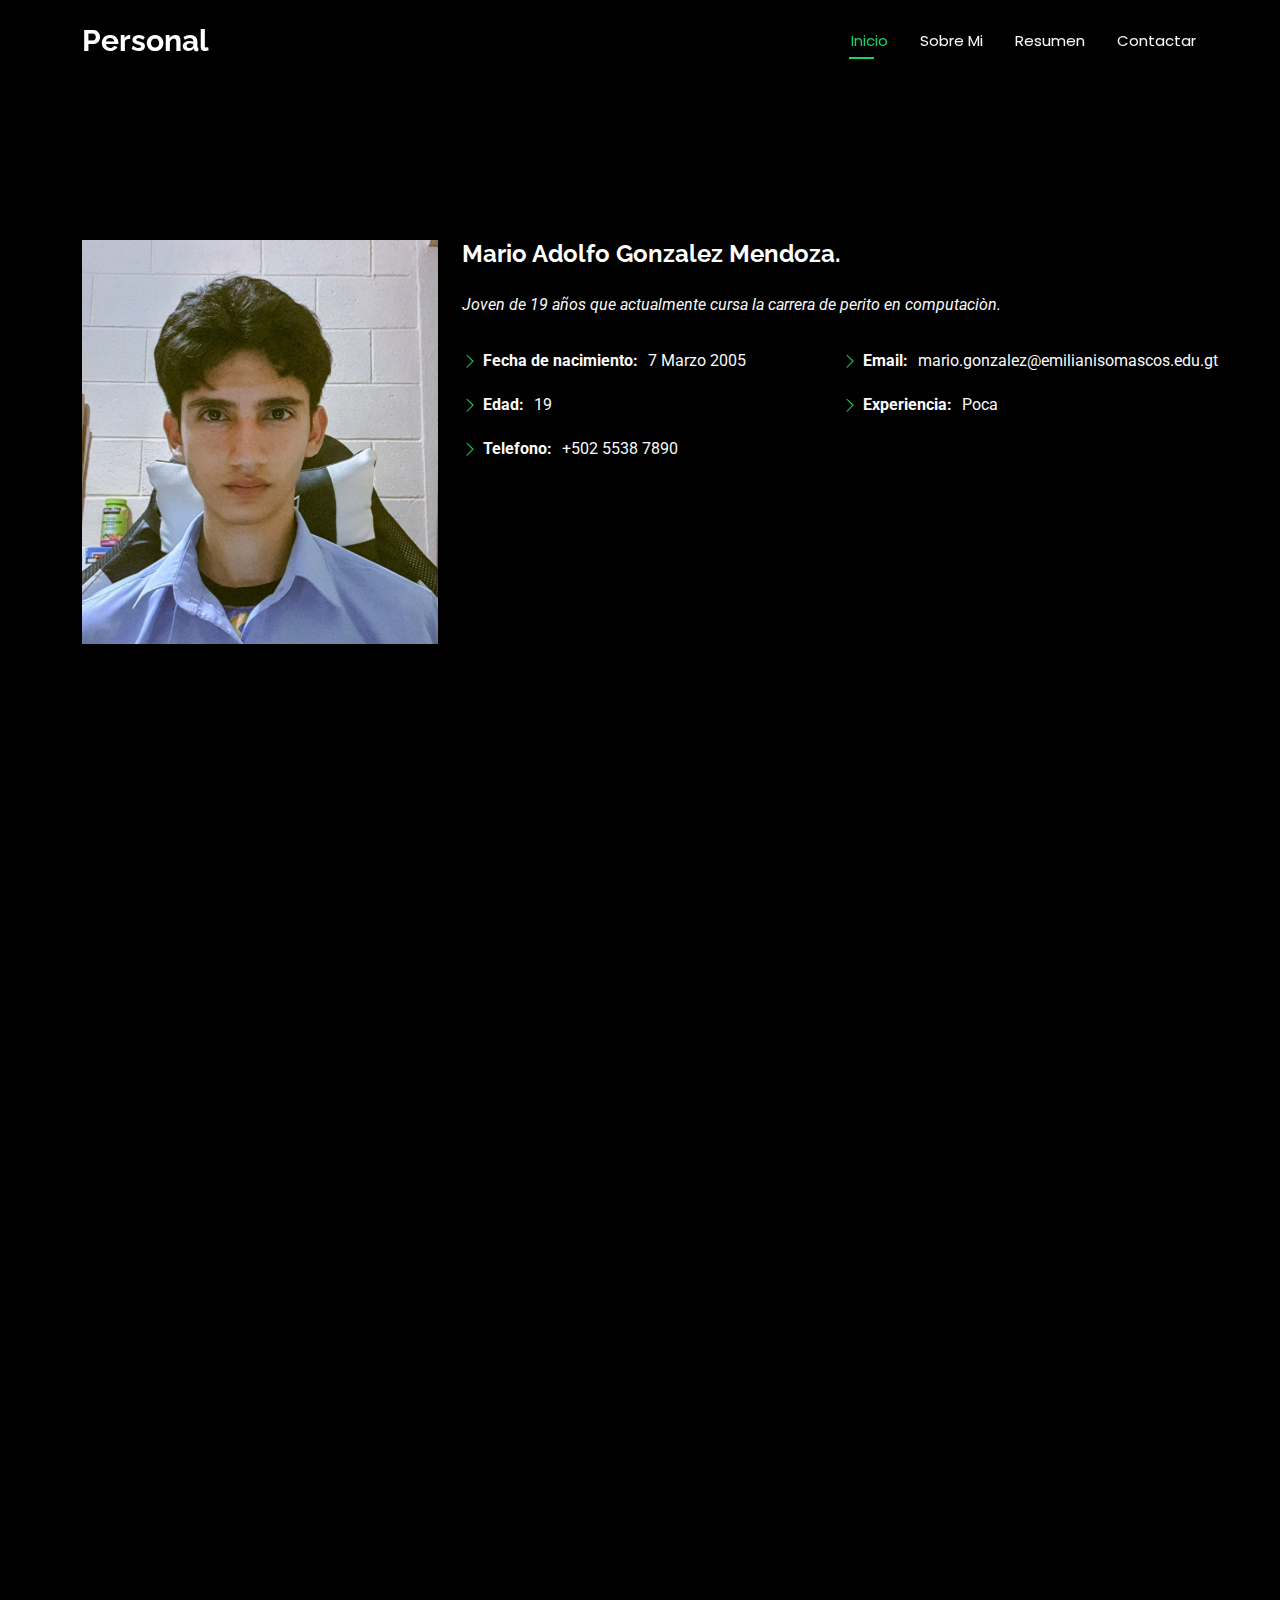
<file: about.html>
<!DOCTYPE html>
<html lang="en">

<head>
  <meta charset="utf-8">
  <meta content="width=device-width, initial-scale=1.0" name="viewport">
  <title>About - Personal Bootstrap Template</title>
  <meta name="description" content="">
  <meta name="keywords" content="">

  <!-- Favicons -->
  <link href="assets/img/favicon.png" rel="icon">
  <link href="assets/img/apple-touch-icon.png" rel="apple-touch-icon">

  <!-- Fonts -->
  <link href="https://fonts.googleapis.com" rel="preconnect">
  <link href="https://fonts.gstatic.com" rel="preconnect" crossorigin>
  <link href="https://fonts.googleapis.com/css2?family=Roboto:ital,wght@0,100;0,300;0,400;0,500;0,700;0,900;1,100;1,300;1,400;1,500;1,700;1,900&family=Poppins:ital,wght@0,100;0,200;0,300;0,400;0,500;0,600;0,700;0,800;0,900;1,100;1,200;1,300;1,400;1,500;1,600;1,700;1,800;1,900&family=Raleway:ital,wght@0,100;0,200;0,300;0,400;0,500;0,600;0,700;0,800;0,900;1,100;1,200;1,300;1,400;1,500;1,600;1,700;1,800;1,900&display=swap" rel="stylesheet">

  <!-- Vendor CSS Files -->
  <link href="assets/vendor/bootstrap/css/bootstrap.min.css" rel="stylesheet">
  <link href="assets/vendor/bootstrap-icons/bootstrap-icons.css" rel="stylesheet">
  <link href="assets/vendor/aos/aos.css" rel="stylesheet">
  <link href="assets/vendor/swiper/swiper-bundle.min.css" rel="stylesheet">
  <link href="assets/vendor/glightbox/css/glightbox.min.css" rel="stylesheet">

  <!-- Main CSS File -->
  <link href="assets/css/main.css" rel="stylesheet">

  <!-- =======================================================
  * Template Name: Personal
  * Template URL: https://bootstrapmade.com/personal-free-resume-bootstrap-template/
  * Updated: Aug 07 2024 with Bootstrap v5.3.3
  * Author: BootstrapMade.com
  * License: https://bootstrapmade.com/license/
  ======================================================== -->
</head>

<body class="about-page">

  <header id="header" class="header d-flex align-items-center fixed-top">
    <div class="container-fluid container-xl position-relative d-flex align-items-center justify-content-between">

      <a href="index.html" class="logo d-flex align-items-center">
        <!-- Uncomment the line below if you also wish to use an image logo -->
        <!-- <img src="assets/img/logo.png" alt=""> -->
        <h1 class="sitename">Personal</h1>
      </a>

      <nav id="navmenu" class="navmenu">
        <ul>
          <li><a href="index.html" class="active">Inicio</a></li>
          <li><a href="about.html">Sobre Mi</a></li>
          <li><a href="resume.html">Resumen</a></li>
          <li><a href="contact.html">Contactar</a></li>
        </ul>
        <i class="mobile-nav-toggle d-xl-none bi bi-list"></i>
      </nav>

    </div>
  </header>

  <main class="main">

    <!-- About Section -->
    <section id="about" class="about section">

      <div class="container" data-aos="fade-up" data-aos-delay="100">

        <div class="row gy-4 justify-content-center">
          <div class="col-lg-4">
            <img src="/img/retouch_2024082722080756~2.jpg" class="img-fluid" alt="" width="800px">
          </div>
          <div class="col-lg-8 content">
            <h2>Mario Adolfo Gonzalez Mendoza.</h2>
            <p class="fst-italic py-3">
              Joven de 19 años que actualmente cursa la carrera de perito en computaciòn.
            </p>
            <div class="row">
              <div class="col-lg-6">
                <ul>
                  <li><i class="bi bi-chevron-right"></i> <strong>Fecha de nacimiento:</strong> <span>7 Marzo 2005</span></li>
                  <li><i class="bi bi-chevron-right"></i> <strong>Edad:</strong> <span>19</span></li>
                  <li><i class="bi bi-chevron-right"></i> <strong>Telefono:</strong> <span>+502 5538 7890</span></li>
                </ul>
              </div>
              <div class="col-lg-6">
                <ul>
                  <li><i class="bi bi-chevron-right"></i> <strong>Email:</strong> <span>mario.gonzalez@emilianisomascos.edu.gt</span></li>
                  <li><i class="bi bi-chevron-right"></i> <strong>Experiencia:</strong> <span>Poca</span></li>
                </ul>
              </div>
            </div>
          </div>
        </div>

      </div>

    </section><!-- /About Section -->

    <!-- Stats Section -->
    <section id="stats" class="stats section">

      <div class="container" data-aos="fade-up" data-aos-delay="100">

        <div class="row gy-4">

          <div class="col-lg-3 col-md-6 d-flex flex-column align-items-center">
            <i class="bi bi-emoji-smile"></i>
            <div class="stats-item">
              <span data-purecounter-start="0" data-purecounter-end="1" data-purecounter-duration="1" class="purecounter"></span>
              <p>Clientes Satisfechos</p>
            </div>
          </div><!-- End Stats Item -->

          <div class="col-lg-3 col-md-6 d-flex flex-column align-items-center">
            <i class="bi bi-journal-richtext"></i>
            <div class="stats-item">
              <span data-purecounter-start="0" data-purecounter-end="2" data-purecounter-duration="1" class="purecounter"></span>
              <p>Proyectos</p>
            </div>
          </div><!-- End Stats Item -->

        </div>

      </div>

    </section><!-- /Stats Section -->

    <!-- Skills Section -->
    <section id="skills" class="skills section">

      <!-- Section Title -->
      <div class="container section-title" data-aos="fade-up">
        <h2>Habilidades</h2>
        <div><span>Mis</span> <span class="description-title">Habilidades</span></div>
      </div><!-- End Section Title -->

      <div class="container" data-aos="fade-up" data-aos-delay="100">

        <div class="row skills-content skills-animation">

          <div class="col-lg-6">

            <div class="progress">
              <span class="skill"><span>HTML</span> <i class="val">90%</i></span>
              <div class="progress-bar-wrap">
                <div class="progress-bar" role="progressbar" aria-valuenow="90" aria-valuemin="0" aria-valuemax="100"></div>
              </div>
            </div><!-- End Skills Item -->

            <div class="progress">
              <span class="skill"><span>CSS</span> <i class="val">100%</i></span>
              <div class="progress-bar-wrap">
                <div class="progress-bar" role="progressbar" aria-valuenow="100" aria-valuemin="0" aria-valuemax="100"></div>
              </div>
            </div><!-- End Skills Item -->

            <div class="progress">
              <span class="skill"><span>JavaScript</span> <i class="val">75%</i></span>
              <div class="progress-bar-wrap">
                <div class="progress-bar" role="progressbar" aria-valuenow="75" aria-valuemin="0" aria-valuemax="100"></div>
              </div>
            </div><!-- End Skills Item -->

          </div>

          <div class="col-lg-6">

            <div class="progress">
              <span class="skill"><span>PHP</span> <i class="val">10%</i></span>
              <div class="progress-bar-wrap">
                <div class="progress-bar" role="progressbar" aria-valuenow="10" aria-valuemin="0" aria-valuemax="100"></div>
              </div>
            </div><!-- End Skills Item -->

            <div class="progress">
              <span class="skill"><span>Photoshop</span> <i class="val">15%</i></span>
              <div class="progress-bar-wrap">
                <div class="progress-bar" role="progressbar" aria-valuenow="15" aria-valuemin="0" aria-valuemax="100"></div>
              </div>
            </div><!-- End Skills Item -->

          </div>

        </div>

      </div>

    </section><!-- /Skills Section -->

  </main>

  <footer id="footer" class="footer dark-background">
    <div class="container">
      <div class="social-links d-flex justify-content-center">
        <a href=""><i class="bi bi-facebook"></i></a>
        <a href=""><i class="bi bi-instagram"></i></a>
      </div>
      <div class="container">
      </div>
    </div>
  </footer>

  <!-- Scroll Top -->
  <a href="#" id="scroll-top" class="scroll-top d-flex align-items-center justify-content-center"><i class="bi bi-arrow-up-short"></i></a>

  <!-- Preloader -->
  <div id="preloader"></div>

  <!-- Vendor JS Files -->
  <script src="assets/vendor/bootstrap/js/bootstrap.bundle.min.js"></script>
  <script src="assets/vendor/php-email-form/validate.js"></script>
  <script src="assets/vendor/aos/aos.js"></script>
  <script src="assets/vendor/typed.js/typed.umd.js"></script>
  <script src="assets/vendor/purecounter/purecounter_vanilla.js"></script>
  <script src="assets/vendor/waypoints/noframework.waypoints.js"></script>
  <script src="assets/vendor/swiper/swiper-bundle.min.js"></script>
  <script src="assets/vendor/glightbox/js/glightbox.min.js"></script>
  <script src="assets/vendor/imagesloaded/imagesloaded.pkgd.min.js"></script>
  <script src="assets/vendor/isotope-layout/isotope.pkgd.min.js"></script>

  <!-- Main JS File -->
  <script src="assets/js/main.js"></script>

</body>

</html>
</file>
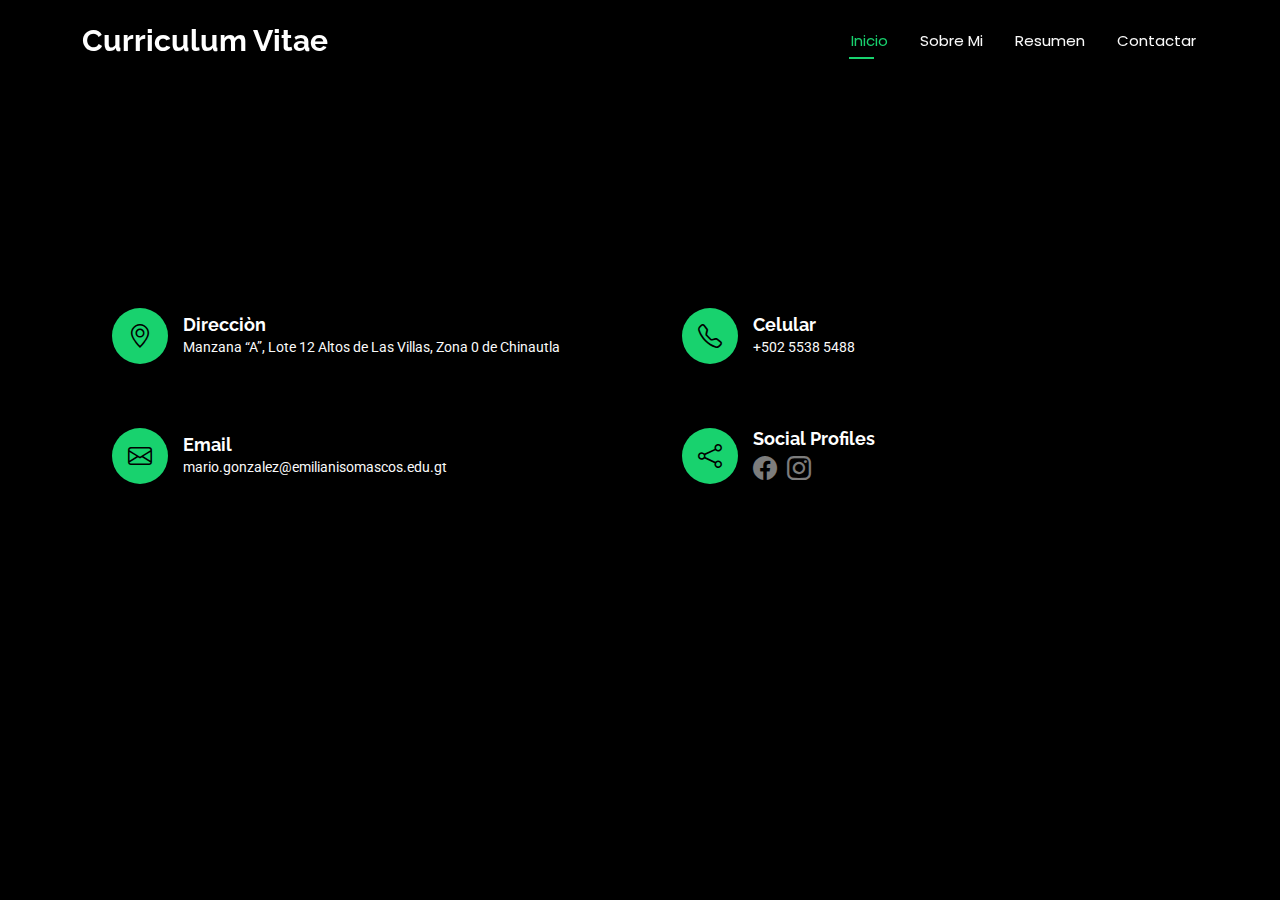
<file: contact.html>
<!DOCTYPE html>
<html lang="en">

<head>
  <meta charset="utf-8">
  <meta content="width=device-width, initial-scale=1.0" name="viewport">
  <title>Contact - Personal Bootstrap Template</title>
  <meta name="description" content="">
  <meta name="keywords" content="">

  <!-- Favicons -->
  <link href="assets/img/favicon.png" rel="icon">
  <link href="assets/img/apple-touch-icon.png" rel="apple-touch-icon">

  <!-- Fonts -->
  <link href="https://fonts.googleapis.com" rel="preconnect">
  <link href="https://fonts.gstatic.com" rel="preconnect" crossorigin>
  <link href="https://fonts.googleapis.com/css2?family=Roboto:ital,wght@0,100;0,300;0,400;0,500;0,700;0,900;1,100;1,300;1,400;1,500;1,700;1,900&family=Poppins:ital,wght@0,100;0,200;0,300;0,400;0,500;0,600;0,700;0,800;0,900;1,100;1,200;1,300;1,400;1,500;1,600;1,700;1,800;1,900&family=Raleway:ital,wght@0,100;0,200;0,300;0,400;0,500;0,600;0,700;0,800;0,900;1,100;1,200;1,300;1,400;1,500;1,600;1,700;1,800;1,900&display=swap" rel="stylesheet">

  <!-- Vendor CSS Files -->
  <link href="assets/vendor/bootstrap/css/bootstrap.min.css" rel="stylesheet">
  <link href="assets/vendor/bootstrap-icons/bootstrap-icons.css" rel="stylesheet">
  <link href="assets/vendor/aos/aos.css" rel="stylesheet">
  <link href="assets/vendor/swiper/swiper-bundle.min.css" rel="stylesheet">
  <link href="assets/vendor/glightbox/css/glightbox.min.css" rel="stylesheet">

  <!-- Main CSS File -->
  <link href="assets/css/main.css" rel="stylesheet">

</head>

<body class="contact-page">

  
  <header id="header" class="header d-flex align-items-center fixed-top">
    <div class="container-fluid container-xl position-relative d-flex align-items-center justify-content-between">

      <a href="index.html" class="logo d-flex align-items-center">
        <!-- Uncomment the line below if you also wish to use an image logo -->
        <!-- <img src="assets/img/logo.png" alt=""> -->
        <h1 class="sitename">Curriculum Vitae</h1>
      </a>

      <nav id="navmenu" class="navmenu">
        <ul>
          <li><a href="index.html" class="active">Inicio</a></li>
          <li><a href="about.html">Sobre Mi</a></li>
          <li><a href="resume.html">Resumen</a></li>
          <li><a href="contact.html">Contactar</a></li>
        </ul>
        <i class="mobile-nav-toggle d-xl-none bi bi-list"></i>
      </nav>

    </div>
  </header>
  <main class="main">

    <!-- Page Title -->
    <div class="page-title" data-aos="fade">
      <br>
      <br>
    </div><!-- End Page Title -->

    <!-- Contact Section -->
    <section id="contact" class="contact section">

      <div class="container" data-aos="fade-up" data-aos-delay="100">

        <div class="row gy-4">

          <div class="col-md-6">
            <div class="info-item d-flex align-items-center" data-aos="fade-up" data-aos-delay="200">
              <i class="icon bi bi-geo-alt flex-shrink-0"></i>
              <div>
                <h3>Direcciòn</h3>
                <p>Manzana “A”, Lote 12 Altos de Las
                  Villas, Zona 0 de Chinautla</p>
              </div>
            </div>
          </div><!-- End Info Item -->

          <div class="col-md-6">
            <div class="info-item d-flex align-items-center" data-aos="fade-up" data-aos-delay="300">
              <i class="icon bi bi-telephone flex-shrink-0"></i>
              <div>
                <h3>Celular</h3>
                <p>+502 5538 5488</p>
              </div>
            </div>
          </div><!-- End Info Item -->

          <div class="col-md-6">
            <div class="info-item d-flex align-items-center" data-aos="fade-up" data-aos-delay="400">
              <i class="icon bi bi-envelope flex-shrink-0"></i>
              <div>
                <h3>Email</h3>
                <p>mario.gonzalez@emilianisomascos.edu.gt</p>
              </div>
            </div>
          </div><!-- End Info Item -->

          <div class="col-md-6">
            <div class="info-item d-flex align-items-center" data-aos="fade-up" data-aos-delay="500">
              <i class="icon bi bi-share flex-shrink-0"></i>
              <div>
                <h3>Social Profiles</h3>
                <div class="social-links">
                  <a href="#"><i class="bi bi-facebook"></i></a>
                  <a href="#"><i class="bi bi-instagram"></i></a>
                </div>
              </div>
            </div>
          </div><!-- End Info Item -->

        </div>

      </div>

    </section><!-- /Contact Section -->

  </main>


  <!-- Scroll Top -->
  <a href="#" id="scroll-top" class="scroll-top d-flex align-items-center justify-content-center"><i class="bi bi-arrow-up-short"></i></a>

  <!-- Preloader -->
  <div id="preloader"></div>

  <!-- Vendor JS Files -->
  <script src="assets/vendor/bootstrap/js/bootstrap.bundle.min.js"></script>
  <script src="assets/vendor/php-email-form/validate.js"></script>
  <script src="assets/vendor/aos/aos.js"></script>
  <script src="assets/vendor/typed.js/typed.umd.js"></script>
  <script src="assets/vendor/purecounter/purecounter_vanilla.js"></script>
  <script src="assets/vendor/waypoints/noframework.waypoints.js"></script>
  <script src="assets/vendor/swiper/swiper-bundle.min.js"></script>
  <script src="assets/vendor/glightbox/js/glightbox.min.js"></script>
  <script src="assets/vendor/imagesloaded/imagesloaded.pkgd.min.js"></script>
  <script src="assets/vendor/isotope-layout/isotope.pkgd.min.js"></script>

  <!-- Main JS File -->
  <script src="assets/js/main.js"></script>

</body>

</html>
</file>
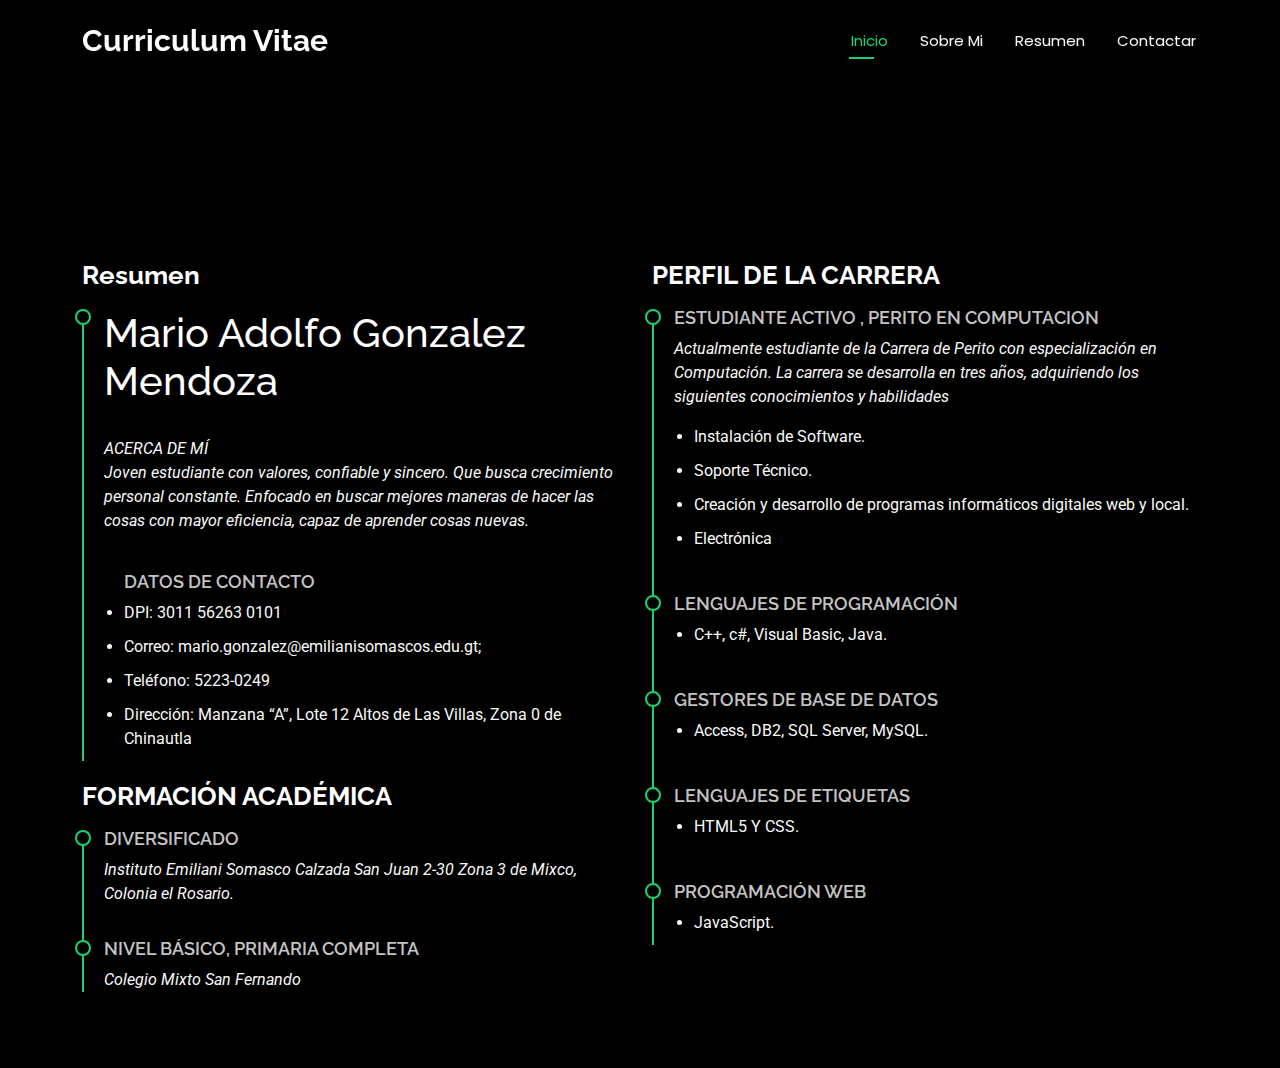
<file: resume.html>
<!DOCTYPE html>
<html lang="en">

<head>
  <meta charset="utf-8">
  <meta content="width=device-width, initial-scale=1.0" name="viewport">
  <title>Resume - Personal Bootstrap Template</title>
  <meta name="description" content="">
  <meta name="keywords" content="">

  <!-- Favicons -->
  <link href="assets/img/favicon.png" rel="icon">
  <link href="assets/img/apple-touch-icon.png" rel="apple-touch-icon">

  <!-- Fonts -->
  <link href="https://fonts.googleapis.com" rel="preconnect">
  <link href="https://fonts.gstatic.com" rel="preconnect" crossorigin>
  <link href="https://fonts.googleapis.com/css2?family=Roboto:ital,wght@0,100;0,300;0,400;0,500;0,700;0,900;1,100;1,300;1,400;1,500;1,700;1,900&family=Poppins:ital,wght@0,100;0,200;0,300;0,400;0,500;0,600;0,700;0,800;0,900;1,100;1,200;1,300;1,400;1,500;1,600;1,700;1,800;1,900&family=Raleway:ital,wght@0,100;0,200;0,300;0,400;0,500;0,600;0,700;0,800;0,900;1,100;1,200;1,300;1,400;1,500;1,600;1,700;1,800;1,900&display=swap" rel="stylesheet">

  <!-- Vendor CSS Files -->
  <link href="assets/vendor/bootstrap/css/bootstrap.min.css" rel="stylesheet">
  <link href="assets/vendor/bootstrap-icons/bootstrap-icons.css" rel="stylesheet">
  <link href="assets/vendor/aos/aos.css" rel="stylesheet">
  <link href="assets/vendor/swiper/swiper-bundle.min.css" rel="stylesheet">
  <link href="assets/vendor/glightbox/css/glightbox.min.css" rel="stylesheet">

  <!-- Main CSS File -->
  <link href="assets/css/main.css" rel="stylesheet">

  <!-- =======================================================
  * Template Name: Personal
  * Template URL: https://bootstrapmade.com/personal-free-resume-bootstrap-template/
  * Updated: Aug 07 2024 with Bootstrap v5.3.3
  * Author: BootstrapMade.com
  * License: https://bootstrapmade.com/license/
  ======================================================== -->
</head>

<body class="resume-page">

  <header id="header" class="header d-flex align-items-center fixed-top">
    <div class="container-fluid container-xl position-relative d-flex align-items-center justify-content-between">

      <a href="index.html" class="logo d-flex align-items-center">
        <!-- Uncomment the line below if you also wish to use an image logo -->
        <!-- <img src="assets/img/logo.png" alt=""> -->
        <h1 class="sitename">Curriculum Vitae</h1>
      </a>

      <nav id="navmenu" class="navmenu">
        <ul>
          <li><a href="index.html" class="active">Inicio</a></li>
          <li><a href="about.html">Sobre Mi</a></li>
          <li><a href="resume.html">Resumen</a></li>
          <li><a href="contact.html">Contactar</a></li>
        </ul>
        <i class="mobile-nav-toggle d-xl-none bi bi-list"></i>
      </nav>

    </div>
  </header>

  <main class="main">

    <!-- Resume Section -->
    <section id="resume" class="resume section">

      <div class="container">

        <div class="row">

          <div class="col-lg-6" data-aos="fade-up" data-aos-delay="100">
            <h3 class="resume-title">Resumen</h3>

            <div class="resume-item pb-0">
              <h1>Mario Adolfo Gonzalez Mendoza</h1><br>
              <p><em>ACERCA DE MÍ<br>
                Joven estudiante con valores,
                confiable y sincero. Que busca crecimiento personal
                constante. Enfocado en buscar
                mejores maneras de hacer las cosas
                con mayor eficiencia, capaz de
                aprender cosas nuevas.</em></p>
              <ul>
                <br>
                <h4>DATOS DE CONTACTO</h4>
                  <li>DPI: 3011 56263 0101</li>
                  <li>Correo:
                    mario.gonzalez@emilianisomascos.edu.gt;</li>
                  <li>Teléfono: 5223-0249</li>
                  <li>Dirección: Manzana “A”, Lote 12 Altos de Las
                  Villas, Zona 0 de Chinautla</li>
              </ul>
            </div><!-- Edn Resume Item -->

            <h3 class="resume-title">FORMACIÓN ACADÉMICA</h3>
            <div class="resume-item">
              <h4>Diversificado</h4>
              <p><em>Instituto Emiliani Somasco
                Calzada San Juan 2-30 Zona 3 de Mixco,
                Colonia el Rosario.</em></p>
            </div><!-- Edn Resume Item -->

            <div class="resume-item">
              <h4>Nivel Básico, Primaria Completa</h4>
              <p><em>Colegio Mixto San Fernando</em></p>
            </div><!-- Edn Resume Item -->

          </div>

          <div class="col-lg-6" data-aos="fade-up" data-aos-delay="200">
            <h3 class="resume-title">PERFIL DE LA CARRERA</h3>
            <div class="resume-item">
              <h4>ESTUDIANTE ACTIVO , PERITO
                EN COMPUTACION</h4>
              <p><em>Actualmente estudiante de la Carrera de Perito con
                especialización en Computación.
                La carrera se desarrolla en tres años, adquiriendo los
                siguientes conocimientos y habilidades </em></p>
              <ul>
                <li>Instalación de Software.</li>
                <li>Soporte Técnico. </li>
                <li>Creación y desarrollo de programas informáticos
                  digitales web y local.</li>
                <li>Electrónica</li>
              </ul>
            </div><!-- Edn Resume Item -->

            <div class="resume-item">
              <h4>Lenguajes de Programación</h4>
              <ul>
                <li>C++, c#, Visual Basic, Java.</li>
              </ul>
            </div><!-- Edn Resume Item -->

            <div class="resume-item">
              <h4>Gestores de Base de Datos</h4>
              <ul>
                <li>Access, DB2, SQL Server, MySQL.</li>
              </ul>
            </div><!-- Edn Resume Item -->

            <div class="resume-item">
              <h4>Lenguajes de Etiquetas</h4>
              <ul>
                <li>HTML5 Y CSS.</li>
              </ul>
            </div><!-- Edn Resume Item -->

            <div class="resume-item">
              <h4>Programación Web</h4>
              <ul>
                <li>JavaScript.</li>
              </ul>
            </div><!-- Edn Resume Item -->

          </div>

        </div>

      </div>

    </section><!-- /Resume Section -->

  </main>


  <!-- Scroll Top -->
  <a href="#" id="scroll-top" class="scroll-top d-flex align-items-center justify-content-center"><i class="bi bi-arrow-up-short"></i></a>

  <!-- Preloader -->
  <div id="preloader"></div>

  <!-- Vendor JS Files -->
  <script src="assets/vendor/bootstrap/js/bootstrap.bundle.min.js"></script>
  <script src="assets/vendor/php-email-form/validate.js"></script>
  <script src="assets/vendor/aos/aos.js"></script>
  <script src="assets/vendor/typed.js/typed.umd.js"></script>
  <script src="assets/vendor/purecounter/purecounter_vanilla.js"></script>
  <script src="assets/vendor/waypoints/noframework.waypoints.js"></script>
  <script src="assets/vendor/swiper/swiper-bundle.min.js"></script>
  <script src="assets/vendor/glightbox/js/glightbox.min.js"></script>
  <script src="assets/vendor/imagesloaded/imagesloaded.pkgd.min.js"></script>
  <script src="assets/vendor/isotope-layout/isotope.pkgd.min.js"></script>

  <!-- Main JS File -->
  <script src="assets/js/main.js"></script>

</body>

</html>
</file>
<file: assets/css/main.css>
/**
* Template Name: Personal
* Template URL: https://bootstrapmade.com/personal-free-resume-bootstrap-template/
* Updated: Aug 07 2024 with Bootstrap v5.3.3
* Author: BootstrapMade.com
* License: https://bootstrapmade.com/license/
*/

/*--------------------------------------------------------------
# Font & Color Variables
# Help: https://bootstrapmade.com/color-system/
--------------------------------------------------------------*/
/* Fonts */
:root {
  --default-font: "Roboto",  system-ui, -apple-system, "Segoe UI", Roboto, "Helvetica Neue", Arial, "Noto Sans", "Liberation Sans", sans-serif, "Apple Color Emoji", "Segoe UI Emoji", "Segoe UI Symbol", "Noto Color Emoji";
  --heading-font: "Raleway",  sans-serif;
  --nav-font: "Poppins",  sans-serif;
}

/* Global Colors - The following color variables are used throughout the website. Updating them here will change the color scheme of the entire website */
:root { 
  --background-color: #000000; /* Background color for the entire website, including individual sections */
  --default-color: #fafafa; /* Default color used for the majority of the text content across the entire website */
  --heading-color: #ffffff; /* Color for headings, subheadings and title throughout the website */
  --accent-color: #18d26e; /* Accent color that represents your brand on the website. It's used for buttons, links, and other elements that need to stand out */
  --surface-color: #1a1a1a; /* The surface color is used as a background of boxed elements within sections, such as cards, icon boxes, or other elements that require a visual separation from the global background. */
  --contrast-color: #000000; /* Contrast color for text, ensuring readability against backgrounds of accent, heading, or default colors. */
}

/* Nav Menu Colors - The following color variables are used specifically for the navigation menu. They are separate from the global colors to allow for more customization options */
:root {
  --nav-color: #fafafa;  /* The default color of the main navmenu links */
  --nav-hover-color: #18d26e; /* Applied to main navmenu links when they are hovered over or active */
  --nav-mobile-background-color: #1a1a1a; /* Used as the background color for mobile navigation menu */
  --nav-dropdown-background-color: #1a1a1a; /* Used as the background color for dropdown items that appear when hovering over primary navigation items */
  --nav-dropdown-color: #fafafa; /* Used for navigation links of the dropdown items in the navigation menu. */
  --nav-dropdown-hover-color: #18d26e; /* Similar to --nav-hover-color, this color is applied to dropdown navigation links when they are hovered over. */
}

/* Color Presets - These classes override global colors when applied to any section or element, providing reuse of the sam color scheme. */

.light-background {
  --background-color: #1a1a1a;
  --surface-color: #343434;
}

.dark-background {
  --background-color: rgba(15, 15, 15, 0.975);
  --default-color: #ffffff;
  --heading-color: #ffffff;
  --surface-color: #292929f9;
  --contrast-color: #000000;
}

/* Smooth scroll */
:root {
  scroll-behavior: smooth;
}

/*--------------------------------------------------------------
# General Styling & Shared Classes
--------------------------------------------------------------*/
body {
  color: var(--default-color);
  background-color: var(--background-color);
  font-family: var(--default-font);
}

a {
  color: var(--accent-color);
  text-decoration: none;
  transition: 0.3s;
}

a:hover {
  color: color-mix(in srgb, var(--accent-color), transparent 25%);
  text-decoration: none;
}

h1,
h2,
h3,
h4,
h5,
h6 {
  color: var(--heading-color);
  font-family: var(--heading-font);
}

/* PHP Email Form Messages
------------------------------*/
.php-email-form .error-message {
  display: none;
  background: #df1529;
  color: #ffffff;
  text-align: left;
  padding: 15px;
  margin-bottom: 24px;
  font-weight: 600;
}

.php-email-form .sent-message {
  display: none;
  color: #ffffff;
  background: #059652;
  text-align: center;
  padding: 15px;
  margin-bottom: 24px;
  font-weight: 600;
}

.php-email-form .loading {
  display: none;
  background: var(--surface-color);
  text-align: center;
  padding: 15px;
  margin-bottom: 24px;
}

.php-email-form .loading:before {
  content: "";
  display: inline-block;
  border-radius: 50%;
  width: 24px;
  height: 24px;
  margin: 0 10px -6px 0;
  border: 3px solid var(--accent-color);
  border-top-color: var(--surface-color);
  animation: php-email-form-loading 1s linear infinite;
}

@keyframes php-email-form-loading {
  0% {
    transform: rotate(0deg);
  }

  100% {
    transform: rotate(360deg);
  }
}

/*--------------------------------------------------------------
# Global Header
--------------------------------------------------------------*/
.header {
  --background-color: rgba(0, 0, 0, 0);
  color: var(--default-color);
  background-color: var(--background-color);
  padding: 15px 0;
  transition: all 0.5s;
  z-index: 997;
}

.header .logo {
  line-height: 1;
}

.header .logo img {
  max-height: 32px;
  margin-right: 8px;
}

.header .logo h1 {
  font-size: 30px;
  margin: 0;
  font-weight: 700;
  color: var(--heading-color);
}

.scrolled .header {
  box-shadow: 0px 0 18px rgba(0, 0, 0, 0.1);
}

/* Global Header on Scroll
------------------------------*/
.scrolled .header {
  --background-color: rgba(0, 0, 0, 0.8);
}

/*--------------------------------------------------------------
# Navigation Menu
--------------------------------------------------------------*/
/* Desktop Navigation */
@media (min-width: 1200px) {
  .navmenu {
    padding: 0;
  }

  .navmenu ul {
    margin: 0;
    padding: 0;
    display: flex;
    list-style: none;
    align-items: center;
  }

  .navmenu li {
    position: relative;
  }

  .navmenu>ul>li {
    white-space: nowrap;
    padding: 15px 14px;
  }

  .navmenu>ul>li:last-child {
    padding-right: 0;
  }

  .navmenu a,
  .navmenu a:focus {
    color: var(--nav-color);
    font-size: 15px;
    padding: 0 2px;
    font-family: var(--nav-font);
    font-weight: 400;
    display: flex;
    align-items: center;
    justify-content: space-between;
    white-space: nowrap;
    transition: 0.3s;
    position: relative;
  }

  .navmenu a i,
  .navmenu a:focus i {
    font-size: 12px;
    line-height: 0;
    margin-left: 5px;
    transition: 0.3s;
  }

  .navmenu>ul>li>a:before {
    content: "";
    position: absolute;
    height: 2px;
    bottom: -6px;
    left: 0;
    background-color: var(--nav-hover-color);
    visibility: hidden;
    width: 0px;
    transition: all 0.3s ease-in-out 0s;
  }

  .navmenu a:hover:before,
  .navmenu li:hover>a:before,
  .navmenu .active:before {
    visibility: visible;
    width: 25px;
  }

  .navmenu li:hover>a,
  .navmenu .active,
  .navmenu .active:focus {
    color: var(--nav-hover-color);
  }

  .navmenu .dropdown ul {
    margin: 0;
    padding: 10px 0;
    background: var(--nav-dropdown-background-color);
    display: block;
    position: absolute;
    visibility: hidden;
    left: 14px;
    top: 130%;
    opacity: 0;
    transition: 0.3s;
    border-radius: 4px;
    z-index: 99;
    box-shadow: 0px 0px 30px rgba(0, 0, 0, 0.1);
  }

  .navmenu .dropdown ul li {
    min-width: 200px;
  }

  .navmenu .dropdown ul a {
    padding: 10px 20px;
    font-size: 15px;
    text-transform: none;
    color: var(--nav-dropdown-color);
  }

  .navmenu .dropdown ul a i {
    font-size: 12px;
  }

  .navmenu .dropdown ul a:hover,
  .navmenu .dropdown ul .active:hover,
  .navmenu .dropdown ul li:hover>a {
    color: var(--nav-dropdown-hover-color);
  }

  .navmenu .dropdown:hover>ul {
    opacity: 1;
    top: 100%;
    visibility: visible;
  }

  .navmenu .dropdown .dropdown ul {
    top: 0;
    left: -90%;
    visibility: hidden;
  }

  .navmenu .dropdown .dropdown:hover>ul {
    opacity: 1;
    top: 0;
    left: -100%;
    visibility: visible;
  }
}

/* Mobile Navigation */
@media (max-width: 1199px) {
  .mobile-nav-toggle {
    color: var(--nav-color);
    font-size: 28px;
    line-height: 0;
    margin-right: 10px;
    cursor: pointer;
    transition: color 0.3s;
  }

  .navmenu {
    padding: 0;
    z-index: 9997;
  }

  .navmenu ul {
    display: none;
    list-style: none;
    position: absolute;
    inset: 60px 20px 20px 20px;
    padding: 10px 0;
    margin: 0;
    border-radius: 6px;
    background-color: var(--nav-mobile-background-color);
    border: 1px solid color-mix(in srgb, var(--default-color), transparent 90%);
    box-shadow: none;
    overflow-y: auto;
    transition: 0.3s;
    z-index: 9998;
  }

  .navmenu a,
  .navmenu a:focus {
    color: var(--nav-dropdown-color);
    padding: 10px 20px;
    font-family: var(--nav-font);
    font-size: 17px;
    font-weight: 500;
    display: flex;
    align-items: center;
    justify-content: space-between;
    white-space: nowrap;
    transition: 0.3s;
  }

  .navmenu a i,
  .navmenu a:focus i {
    font-size: 12px;
    line-height: 0;
    margin-left: 5px;
    width: 30px;
    height: 30px;
    display: flex;
    align-items: center;
    justify-content: center;
    border-radius: 50%;
    transition: 0.3s;
    background-color: color-mix(in srgb, var(--accent-color), transparent 90%);
  }

  .navmenu a i:hover,
  .navmenu a:focus i:hover {
    background-color: var(--accent-color);
    color: var(--contrast-color);
  }

  .navmenu a:hover,
  .navmenu .active,
  .navmenu .active:focus {
    color: var(--nav-dropdown-hover-color);
  }

  .navmenu .active i,
  .navmenu .active:focus i {
    background-color: var(--accent-color);
    color: var(--contrast-color);
    transform: rotate(180deg);
  }

  .navmenu .dropdown ul {
    position: static;
    display: none;
    z-index: 99;
    padding: 10px 0;
    margin: 10px 20px;
    background-color: var(--nav-dropdown-background-color);
    transition: all 0.5s ease-in-out;
  }

  .navmenu .dropdown ul ul {
    background-color: rgba(33, 37, 41, 0.1);
  }

  .navmenu .dropdown>.dropdown-active {
    display: block;
    background-color: rgba(33, 37, 41, 0.03);
  }

  .mobile-nav-active {
    overflow: hidden;
  }

  .mobile-nav-active .mobile-nav-toggle {
    color: #fff;
    position: absolute;
    font-size: 32px;
    top: 15px;
    right: 15px;
    margin-right: 0;
    z-index: 9999;
  }

  .mobile-nav-active .navmenu {
    position: fixed;
    overflow: hidden;
    inset: 0;
    background: rgba(33, 37, 41, 0.8);
    transition: 0.3s;
  }

  .mobile-nav-active .navmenu>ul {
    display: block;
  }
}

/*--------------------------------------------------------------
# Global Footer
--------------------------------------------------------------*/
.footer {
  color: var(--default-color);
  background-color: var(--background-color);
  font-size: 14px;
  text-align: center;
  padding: 30px 0;
  position: relative;
}

.footer h3 {
  font-size: 36px;
  font-weight: 700;
  position: relative;
  padding: 0;
  margin: 0 0 15px 0;
}

.footer p {
  font-size: 15;
  font-style: italic;
  padding: 0;
  margin: 0 0 30px 0;
}

.footer .social-links {
  margin: 0 0 30px 0;
}

.footer .social-links a {
  font-size: 16px;
  display: flex;
  align-items: center;
  justify-content: center;
  background: var(--accent-color);
  color: var(--contrast-color);
  line-height: 1;
  margin: 0 4px;
  border-radius: 50%;
  text-align: center;
  width: 36px;
  height: 36px;
  transition: 0.3s;
}

.footer .social-links a:hover {
  background: color-mix(in srgb, var(--accent-color), transparent 20%);
  text-decoration: none;
}

.footer .copyright {
  padding-top: 25px;
  border-top: 1px solid color-mix(in srgb, var(--default-color), transparent 90%);
}

.footer .credits {
  font-size: 13px;
  padding-top: 5px;
}

/*--------------------------------------------------------------
# Preloader
--------------------------------------------------------------*/
#preloader {
  position: fixed;
  inset: 0;
  z-index: 999999;
  overflow: hidden;
  background: var(--background-color);
  transition: all 0.6s ease-out;
}

#preloader:before {
  content: "";
  position: fixed;
  top: calc(50% - 30px);
  left: calc(50% - 30px);
  border: 6px solid #ffffff;
  border-color: var(--accent-color) transparent var(--accent-color) transparent;
  border-radius: 50%;
  width: 60px;
  height: 60px;
  animation: animate-preloader 1.5s linear infinite;
}

@keyframes animate-preloader {
  0% {
    transform: rotate(0deg);
  }

  100% {
    transform: rotate(360deg);
  }
}

/*--------------------------------------------------------------
# Scroll Top Button
--------------------------------------------------------------*/
.scroll-top {
  position: fixed;
  visibility: hidden;
  opacity: 0;
  right: 15px;
  bottom: -15px;
  z-index: 99999;
  background-color: var(--accent-color);
  width: 44px;
  height: 44px;
  border-radius: 50px;
  transition: all 0.4s;
}

.scroll-top i {
  font-size: 24px;
  color: var(--contrast-color);
  line-height: 0;
}

.scroll-top:hover {
  background-color: color-mix(in srgb, var(--accent-color), transparent 20%);
  color: var(--contrast-color);
}

.scroll-top.active {
  visibility: visible;
  opacity: 1;
  bottom: 15px;
}

/*--------------------------------------------------------------
# Disable aos animation delay on mobile devices
--------------------------------------------------------------*/
@media screen and (max-width: 768px) {
  [data-aos-delay] {
    transition-delay: 0 !important;
  }
}

/*--------------------------------------------------------------
# Global Page Titles & Breadcrumbs
--------------------------------------------------------------*/
.page-title {
  color: var(--default-color);
  background-color: var(--background-color);
  position: relative;
}

.page-title .heading {
  padding: 160px 0 80px 0;
  border-top: 1px solid color-mix(in srgb, var(--default-color), transparent 90%);
}

.page-title .heading h1 {
  font-size: 38px;
  font-weight: 700;
}

.page-title nav {
  background-color: color-mix(in srgb, var(--default-color), transparent 90%);
  padding: 20px 0;
}

.page-title nav ol {
  display: flex;
  flex-wrap: wrap;
  list-style: none;
  margin: 0;
  font-size: 16px;
  font-weight: 600;
}

.page-title nav ol li+li {
  padding-left: 10px;
}

.page-title nav ol li+li::before {
  content: "/";
  display: inline-block;
  padding-right: 10px;
  color: color-mix(in srgb, var(--default-color), transparent 70%);
}

/*--------------------------------------------------------------
# Global Sections
--------------------------------------------------------------*/
section,
.section {
  color: var(--default-color);
  background-color: var(--background-color);
  padding: 60px 0;
  scroll-margin-top: 100px;
  overflow: clip;
}

@media (max-width: 1199px) {

  section,
  .section {
    scroll-margin-top: 66px;
  }
}

/*--------------------------------------------------------------
# Global Section Titles
--------------------------------------------------------------*/
.section-title {
  padding-bottom: 60px;
  position: relative;
}

.section-title h2 {
  font-size: 14px;
  font-weight: 500;
  padding: 0;
  line-height: 1px;
  margin: 0;
  letter-spacing: 1.5px;
  text-transform: uppercase;
  color: color-mix(in srgb, var(--default-color), transparent 50%);
  position: relative;
}

.section-title h2::after {
  content: "";
  width: 120px;
  height: 1px;
  display: inline-block;
  background: var(--accent-color);
  margin: 4px 10px;
}

.section-title div {
  color: var(--heading-color);
  margin: 0;
  margin: 0;
  font-size: 28px;
  font-weight: 700;
  text-transform: uppercase;
  font-family: var(--heading-font);
}

/*--------------------------------------------------------------
# Hero Section
--------------------------------------------------------------*/
.hero {
  width: 100%;
  min-height: 100vh;
  position: relative;
  padding: 80px 0;
  display: flex;
  align-items: center;
  justify-content: center;
}

.hero img {
  position: absolute;
  inset: 0;
  display: block;
  width: 100%;
  height: 100%;
  object-fit: cover;
  z-index: 1;
}

.hero .container {
  position: relative;
  z-index: 3;
}

.hero h2 {
  margin: 0;
  font-size: 64px;
  font-weight: 700;
}

.hero p {
  margin: 5px 0 0 0;
  font-size: 26px;
}

.hero p span {
  letter-spacing: 1px;
  border-bottom: 2px solid var(--accent-color);
}

.hero .social-links {
  margin-top: 25px;
}

.hero .social-links a {
  background-color: color-mix(in srgb, var(--default-color), transparent 90%);
  color: var(--default-color);
  font-size: 14px;
  width: 40px;
  height: 40px;
  border-radius: 50px;
  display: inline-flex;
  align-items: center;
  justify-content: center;
  margin-right: 20px;
  transition: 0.3s;
}

.hero .social-links a:hover {
  background-color: var(--accent-color);
}

@media (max-width: 768px) {
  .hero h2 {
    font-size: 32px;
  }

  .hero p {
    font-size: 20px;
  }
}

/*--------------------------------------------------------------
# About Section
--------------------------------------------------------------*/
.about .content h2 {
  font-weight: 700;
  font-size: 24px;
}

.about .content ul {
  list-style: none;
  padding: 0;
}

.about .content ul li {
  margin-bottom: 20px;
  display: flex;
  align-items: center;
}

.about .content ul strong {
  margin-right: 10px;
}

.about .content ul i {
  font-size: 16px;
  margin-right: 5px;
  color: var(--accent-color);
  line-height: 0;
}

/*--------------------------------------------------------------
# Stats Section
--------------------------------------------------------------*/
.stats i {
  background-color: var(--surface-color);
  color: var(--accent-color);
  box-shadow: 0px 2px 25px rgba(0, 0, 0, 0.1);
  width: 54px;
  height: 54px;
  font-size: 24px;
  border-radius: 50px;
  border: 2px solid var(--background-color);
  display: inline-flex;
  align-items: center;
  justify-content: center;
  position: relative;
  z-index: 1;
}

.stats .stats-item {
  background-color: var(--surface-color);
  margin-top: -27px;
  padding: 30px 30px 25px 30px;
  width: 100%;
  position: relative;
  text-align: center;
  box-shadow: 0px 2px 35px rgba(0, 0, 0, 0.1);
  border-radius: 4px;
  z-index: 0;
}

.stats .stats-item span {
  font-size: 36px;
  display: block;
  font-weight: 700;
  color: color-mix(in srgb, var(--default-color), transparent 20%);
}

.stats .stats-item p {
  padding: 0;
  margin: 0;
  font-family: var(--heading-font);
  font-size: 16px;
}

/*--------------------------------------------------------------
# Skills Section
--------------------------------------------------------------*/
.skills .progress {
  height: 60px;
  display: block;
  background: none;
  border-radius: 0;
}

.skills .progress .skill {
  color: var(--heading-color);
  padding: 0;
  margin: 0 0 6px 0;
  text-transform: uppercase;
  display: block;
  font-weight: 600;
  font-family: var(--heading-font);
}

.skills .progress .skill .val {
  float: right;
  font-style: normal;
}

.skills .progress-bar-wrap {
  background: color-mix(in srgb, var(--default-color), transparent 90%);
  height: 10px;
}

.skills .progress-bar {
  width: 1px;
  height: 10px;
  transition: 0.9s;
  background-color: var(--accent-color);
}

/*--------------------------------------------------------------
# Interests Section
--------------------------------------------------------------*/
.interests .features-item {
  background-color: var(--surface-color);
  display: flex;
  align-items: center;
  padding: 20px;
  transition: 0.3s;
  border: 1px solid color-mix(in srgb, var(--default-color), transparent 90%);
  position: relative;
}

.interests .features-item i {
  font-size: 32px;
  padding-right: 10px;
  line-height: 0;
}

.interests .features-item h3 {
  font-weight: 700;
  margin: 0;
  padding: 0;
  line-height: 1;
  font-size: 16px;
}

.interests .features-item h3 a {
  color: var(--heading-color);
  transition: 0.3s;
}

.interests .features-item:hover {
  border-color: var(--accent-color);
}

.interests .features-item:hover h3 a {
  color: var(--accent-color);
}

/*--------------------------------------------------------------
# Testimonials Section
--------------------------------------------------------------*/
.testimonials .testimonials-carousel,
.testimonials .testimonials-slider {
  overflow: hidden;
}

.testimonials .testimonial-item {
  box-sizing: content-box;
  min-height: 320px;
}

.testimonials .testimonial-item .testimonial-img {
  width: 90px;
  border-radius: 50%;
  margin: -40px 0 0 40px;
  position: relative;
  z-index: 2;
  border: 6px solid var(--background-color);
}

.testimonials .testimonial-item h3 {
  font-size: 18px;
  font-weight: bold;
  margin: 10px 0 5px 45px;
}

.testimonials .testimonial-item h4 {
  font-size: 14px;
  color: color-mix(in srgb, var(--default-color), transparent 20%);
  margin: 0 0 0 45px;
}

.testimonials .testimonial-item .quote-icon-left,
.testimonials .testimonial-item .quote-icon-right {
  color: color-mix(in srgb, var(--accent-color), transparent 50%);
  font-size: 26px;
  line-height: 0;
}

.testimonials .testimonial-item .quote-icon-left {
  display: inline-block;
  left: -5px;
  position: relative;
}

.testimonials .testimonial-item .quote-icon-right {
  display: inline-block;
  right: -5px;
  position: relative;
  top: 10px;
  transform: scale(-1, -1);
}

.testimonials .testimonial-item p {
  font-style: italic;
  margin: 0 15px 0 15px;
  padding: 20px 20px 60px 20px;
  background: var(--surface-color);
  border-radius: 6px;
  position: relative;
  z-index: 1;
}

.testimonials .swiper-wrapper {
  height: auto;
}

.testimonials .swiper-pagination {
  margin-top: 20px;
  position: relative;
}

.testimonials .swiper-pagination .swiper-pagination-bullet {
  width: 12px;
  height: 12px;
  background-color: var(--background-color);
  opacity: 1;
  border: 1px solid var(--accent-color);
}

.testimonials .swiper-pagination .swiper-pagination-bullet-active {
  background-color: var(--accent-color);
}

/*--------------------------------------------------------------
# Resume Section
--------------------------------------------------------------*/
.resume .resume-title {
  color: var(--heading-color);
  font-size: 26px;
  font-weight: 700;
  margin-top: 20px;
  margin-bottom: 20px;
}

.resume .resume-item {
  padding: 0 0 20px 20px;
  margin-top: -2px;
  border-left: 2px solid var(--accent-color);
  position: relative;
}

.resume .resume-item h4 {
  line-height: 18px;
  font-size: 18px;
  font-weight: 600;
  text-transform: uppercase;
  color: color-mix(in srgb, var(--default-color), transparent 20%);
  margin-bottom: 10px;
}

.resume .resume-item h5 {
  font-size: 16px;
  padding: 5px 15px;
  display: inline-block;
  font-weight: 600;
  margin-bottom: 10px;
}

.resume .resume-item ul {
  padding-left: 20px;
}

.resume .resume-item ul li {
  padding-bottom: 10px;
}

.resume .resume-item:last-child {
  padding-bottom: 0;
}

.resume .resume-item::before {
  content: "";
  position: absolute;
  width: 16px;
  height: 16px;
  border-radius: 50px;
  left: -9px;
  top: 0;
  background: var(--background-color);
  border: 2px solid var(--accent-color);
}

/*--------------------------------------------------------------
# Services Section
--------------------------------------------------------------*/
.services .service-item {
  background-color: var(--surface-color);
  text-align: center;
  padding: 80px 20px;
  transition: all ease-in-out 0.3s;
  height: 100%;
}

.services .service-item .icon {
  margin: 0 auto;
  width: 64px;
  height: 64px;
  background: var(--accent-color);
  border-radius: 4px;
  display: flex;
  align-items: center;
  justify-content: center;
  margin-bottom: 20px;
  transition: 0.3s;
  transform-style: preserve-3d;
}

.services .service-item .icon i {
  color: var(--contrast-color);
  font-size: 28px;
  transition: ease-in-out 0.3s;
}

.services .service-item .icon::before {
  position: absolute;
  content: "";
  left: -8px;
  top: -8px;
  height: 100%;
  width: 100%;
  background: color-mix(in srgb, var(--accent-color), transparent 80%);
  border-radius: 5px;
  transition: all 0.3s ease-out 0s;
  transform: translateZ(-1px);
}

.services .service-item h3 {
  font-weight: 700;
  margin: 10px 0 15px 0;
  font-size: 22px;
}

.services .service-item p {
  line-height: 24px;
  font-size: 14px;
  margin-bottom: 0;
}

.services .service-item:hover {
  background: var(--accent-color);
  border-color: var(--accent-color);
}

.services .service-item:hover .icon {
  background: var(--surface-color);
}

.services .service-item:hover .icon i {
  color: var(--accent-color);
}

.services .service-item:hover .icon::before {
  background: color-mix(in srgb, var(--background-color), transparent 70%);
}

.services .service-item:hover h3,
.services .service-item:hover p {
  color: var(--contrast-color);
}

/*--------------------------------------------------------------
# Service Details Section
--------------------------------------------------------------*/
.service-details .services-list {
  background-color: var(--surface-color);
  padding: 10px 30px;
  border: 1px solid color-mix(in srgb, var(--default-color), transparent 90%);
  margin-bottom: 20px;
}

.service-details .services-list a {
  display: block;
  line-height: 1;
  padding: 8px 0 8px 15px;
  border-left: 3px solid color-mix(in srgb, var(--default-color), transparent 70%);
  margin: 20px 0;
  color: color-mix(in srgb, var(--default-color), transparent 20%);
  transition: 0.3s;
}

.service-details .services-list a.active {
  color: var(--heading-color);
  font-weight: 700;
  border-color: var(--accent-color);
}

.service-details .services-list a:hover {
  border-color: var(--accent-color);
}

.service-details .services-img {
  margin-bottom: 20px;
}

.service-details h3 {
  font-size: 26px;
  font-weight: 700;
}

.service-details h4 {
  font-size: 20px;
  font-weight: 700;
}

.service-details p {
  font-size: 15px;
}

.service-details ul {
  list-style: none;
  padding: 0;
  font-size: 15px;
}

.service-details ul li {
  padding: 5px 0;
  display: flex;
  align-items: center;
}

.service-details ul i {
  font-size: 20px;
  margin-right: 8px;
  color: var(--accent-color);
}

/*--------------------------------------------------------------
# Portfolio Section
--------------------------------------------------------------*/
.portfolio .portfolio-filters {
  padding: 0;
  margin: 0 auto 20px auto;
  list-style: none;
  text-align: center;
}

.portfolio .portfolio-filters li {
  cursor: pointer;
  display: inline-block;
  padding: 0;
  font-size: 18px;
  font-weight: 500;
  margin: 0 10px;
  line-height: 1;
  margin-bottom: 5px;
  transition: all 0.3s ease-in-out;
}

.portfolio .portfolio-filters li:hover,
.portfolio .portfolio-filters li.filter-active {
  color: var(--accent-color);
}

.portfolio .portfolio-filters li:first-child {
  margin-left: 0;
}

.portfolio .portfolio-filters li:last-child {
  margin-right: 0;
}

@media (max-width: 575px) {
  .portfolio .portfolio-filters li {
    font-size: 14px;
    margin: 0 5px;
  }
}

.portfolio .portfolio-content {
  position: relative;
  overflow: hidden;
}

.portfolio .portfolio-content img {
  transition: 0.3s;
}

.portfolio .portfolio-content .portfolio-info {
  opacity: 0;
  position: absolute;
  inset: 0;
  z-index: 3;
  transition: all ease-in-out 0.3s;
  background: rgba(0, 0, 0, 0.6);
  padding: 15px;
}

.portfolio .portfolio-content .portfolio-info h4 {
  font-size: 14px;
  padding: 5px 10px;
  font-weight: 400;
  color: #ffffff;
  display: inline-block;
  background-color: var(--accent-color);
}

.portfolio .portfolio-content .portfolio-info p {
  position: absolute;
  bottom: 10px;
  text-align: center;
  display: inline-block;
  left: 0;
  right: 0;
  font-size: 16px;
  font-weight: 600;
  color: rgba(255, 255, 255, 0.8);
}

.portfolio .portfolio-content .portfolio-info .preview-link,
.portfolio .portfolio-content .portfolio-info .details-link {
  position: absolute;
  left: calc(50% - 40px);
  font-size: 26px;
  top: calc(50% - 14px);
  color: #fff;
  transition: 0.3s;
  line-height: 1.2;
}

.portfolio .portfolio-content .portfolio-info .preview-link:hover,
.portfolio .portfolio-content .portfolio-info .details-link:hover {
  color: var(--accent-color);
}

.portfolio .portfolio-content .portfolio-info .details-link {
  left: 50%;
  font-size: 34px;
  line-height: 0;
}

.portfolio .portfolio-content:hover .portfolio-info {
  opacity: 1;
}

.portfolio .portfolio-content:hover img {
  transform: scale(1.1);
}

/*--------------------------------------------------------------
# Portfolio Details Section
--------------------------------------------------------------*/
.portfolio-details .portfolio-details-slider img {
  width: 100%;
}

.portfolio-details .portfolio-details-slider .swiper-pagination {
  margin-top: 20px;
  position: relative;
}

.portfolio-details .portfolio-details-slider .swiper-pagination .swiper-pagination-bullet {
  width: 12px;
  height: 12px;
  background-color: color-mix(in srgb, var(--default-color), transparent 85%);
  opacity: 1;
}

.portfolio-details .portfolio-details-slider .swiper-pagination .swiper-pagination-bullet-active {
  background-color: var(--accent-color);
}

.portfolio-details .portfolio-info {
  background-color: var(--surface-color);
  padding: 30px;
  box-shadow: 0px 0 30px rgba(0, 0, 0, 0.1);
}

.portfolio-details .portfolio-info h3 {
  font-size: 22px;
  font-weight: 700;
  margin-bottom: 20px;
  padding-bottom: 20px;
  border-bottom: 1px solid color-mix(in srgb, var(--default-color), transparent 85%);
}

.portfolio-details .portfolio-info ul {
  list-style: none;
  padding: 0;
  font-size: 15px;
}

.portfolio-details .portfolio-info ul li+li {
  margin-top: 10px;
}

.portfolio-details .portfolio-description {
  padding-top: 30px;
}

.portfolio-details .portfolio-description h2 {
  font-size: 26px;
  font-weight: 700;
  margin-bottom: 20px;
}

.portfolio-details .portfolio-description p {
  padding: 0;
  color: color-mix(in srgb, var(--default-color), transparent 30%);
}

/*--------------------------------------------------------------
# Starter Section Section
--------------------------------------------------------------*/
.starter-section {
  /* Add your styles here */
}

/*--------------------------------------------------------------
# Contact Section
--------------------------------------------------------------*/
.contact .info-item {
  box-shadow: 0px 0px 20px rgba(0, 0, 0, 0.1);
  padding: 20px 30px;
}

.contact .info-item .icon {
  color: var(--contrast-color);
  background-color: var(--accent-color);
  width: 56px;
  height: 56px;
  font-size: 24px;
  display: flex;
  justify-content: center;
  align-items: center;
  transition: all 0.3s ease-in-out;
  border-radius: 50%;
  margin-right: 15px;
}

.contact .info-item h3 {
  font-size: 18px;
  font-weight: 700;
  margin: 0 0 2px 0;
}

.contact .info-item p {
  padding: 0;
  margin-bottom: 0;
  font-size: 14px;
}

.contact .info-item .social-links a {
  font-size: 24px;
  display: inline-block;
  line-height: 1;
  margin: 4px 6px 0 0;
  transition: 0.3s;
  color: color-mix(in srgb, var(--default-color), transparent 50%);
}

.contact .info-item .social-links a:hover {
  color: var(--accent-color);
}

.contact .php-email-form {
  box-shadow: 0px 0px 20px rgba(0, 0, 0, 0.1);
  padding: 30px;
  margin-top: 30px;
}

@media (max-width: 575px) {
  .contact .php-email-form {
    padding: 20px;
  }
}

.contact .php-email-form input[type=text],
.contact .php-email-form input[type=email],
.contact .php-email-form textarea {
  color: var(--default-color);
  background-color: color-mix(in srgb, var(--background-color), transparent 50%);
  border-color: color-mix(in srgb, var(--default-color), transparent 80%);
  font-size: 14px;
  padding: 10px 15px;
  box-shadow: none;
  border-radius: 0;
}

.contact .php-email-form input[type=text]:focus,
.contact .php-email-form input[type=email]:focus,
.contact .php-email-form textarea:focus {
  border-color: var(--accent-color);
}

.contact .php-email-form input[type=text]::placeholder,
.contact .php-email-form input[type=email]::placeholder,
.contact .php-email-form textarea::placeholder {
  color: color-mix(in srgb, var(--default-color), transparent 70%);
}

.contact .php-email-form button[type=submit] {
  color: var(--contrast-color);
  background: var(--accent-color);
  border: 0;
  padding: 10px 30px;
  transition: 0.4s;
  border-radius: 50px;
}

.contact .php-email-form button[type=submit]:hover {
  background: color-mix(in srgb, var(--accent-color), transparent 20%);
}

.container{
  margin-top: 180px;
}
</file>
